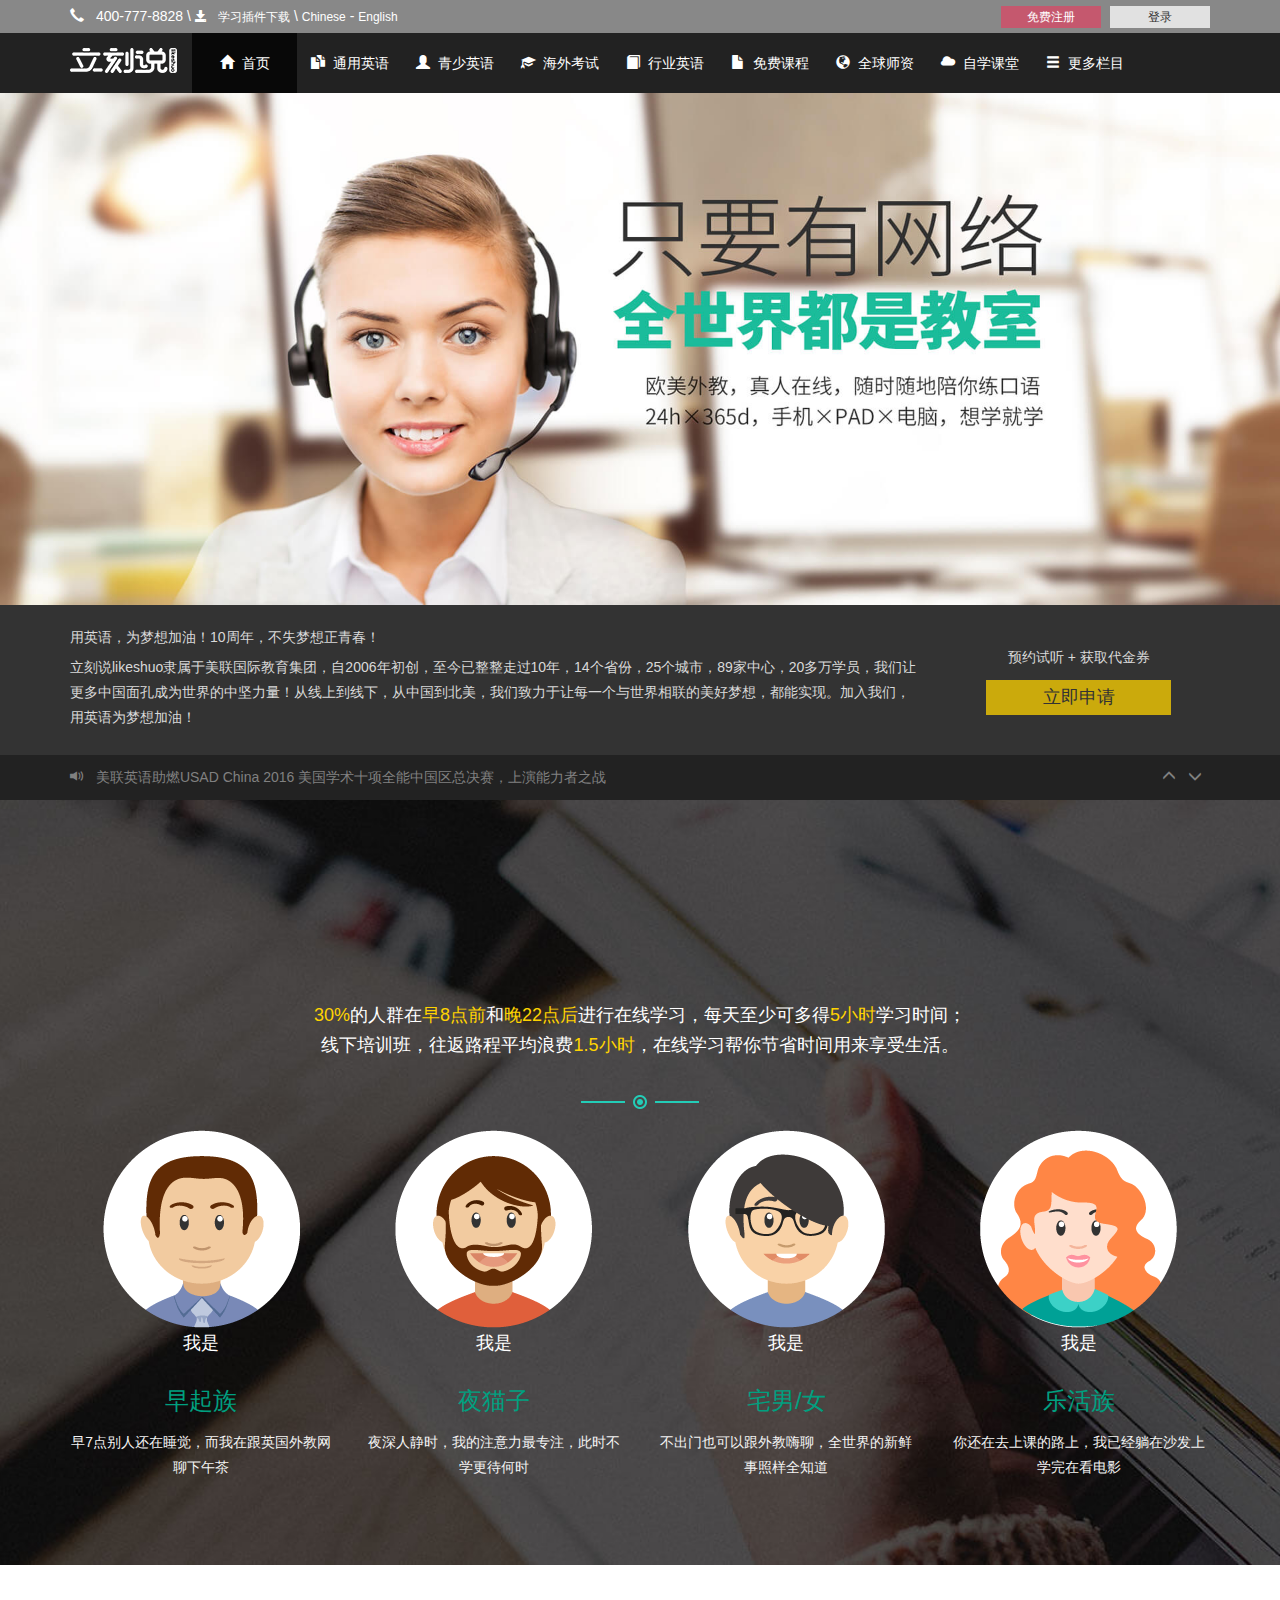
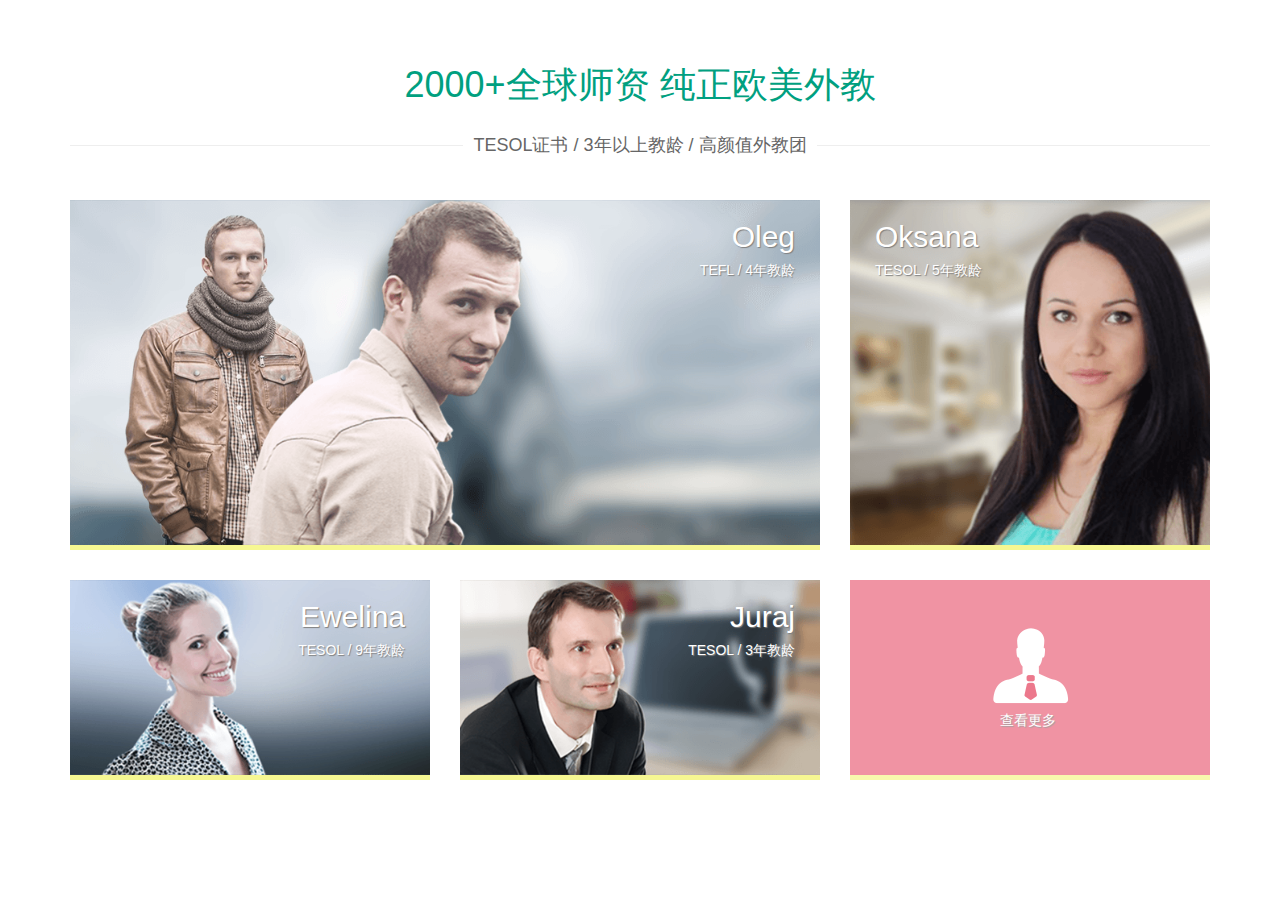
<file: index.html>
<!DOCTYPE html><html lang=en><head><meta charset=UTF-8><title>Title</title><meta name=viewport content="width=device-width, user-scalable=no, initial-scale=1.0, maximum-scale=1.0, minimum-scale=1.0"><link rel=stylesheet href=css/bootstrap.css><link rel=stylesheet href=css/styles.css></head><body><section id=shared_layout_toper class=clearfix><div class=container><div class=row><div class="col-sm-7 hidden-xs"><span class="glyphicon glyphicon-earphone"></span> 400-777-8828 \ <a role=button class=text-white><span class="glyphicon glyphicon-save"></span> 学习插件下载</a> \ <a role=button data-lang=101 class=text-white>Chinese</a> - <a role=button data-lang=102 class=text-white>English</a></div><div class="col-sm-5 pull-right text-right"><a role=button class=signup>免费注册</a> <a role=button class=signin>登录</a></div></div><div class=clearfix></div></div></section><nav class="navbar navbar-inverse"><div class=container><div class=navbar-header><button type=button class="navbar-toggle collapsed" data-toggle=collapse data-target=#navbar aria-expanded=false aria-controls=navbar><span class=sr-only>Toggle navigation</span> <span class=icon-bar></span> <span class=icon-bar></span> <span class=icon-bar></span></button> <a class=navbar-brand href=#><img src=img/logo_01.png></a></div><div id=navbar class="collapse navbar-collapse"><ul class="nav navbar-nav"><li class=active><a href=#><span class="glyphicon glyphicon-home"></span>首页</a></li><li><a href=#about><span class="glyphicon glyphicon-duplicate"></span>通用英语</a></li><li><a href=#contact><span class="glyphicon glyphicon-user"></span>青少英语</a></li><li class=no><a href=#contact><span class="glyphicon glyphicon-education"></span>海外考试</a></li><li class=no><a href=#contact><span class="glyphicon glyphicon-book"></span>行业英语</a></li><li class=no><a href=#contact><span class="glyphicon glyphicon-file"></span>免费课程</a></li><li class=not><a href=#contact><span class="glyphicon glyphicon-globe"></span>全球师资</a></li><li class=not><a href=#contact><span class="glyphicon glyphicon-cloud"></span>自学课堂</a></li><li class=not><a href=#contact><span class="glyphicon glyphicon-menu-hamburger"></span>更多栏目</a></li></ul></div></div></nav><div class=banner><a><img src=img/a022cc20-df80-42ec-9da8-f1a36ca9d940.jpg class=img-responsive></a></div><section class=clearfix id=shared_block_notice><div class=container><div class=row><div class="col-lg-9 col-md-9 hidden-xs"><h5>用英语，为梦想加油！10周年，不失梦想正青春！</h5><p>立刻说likeshuo隶属于美联国际教育集团，自2006年初创，至今已整整走过10年，14个省份，25个城市，89家中心，20多万学员，我们让更多中国面孔成为世界的中坚力量！从线上到线下，从中国到北美，我们致力于让每一个与世界相联的美好梦想，都能实现。加入我们，用英语为梦想加油！</p></div><div class="col-lg-3 col-md-3 text-center"><br class=hidd-xs><div>预约试听 + 获取代金券</div><a role=button href=#>立即申请</a></div></div></div></section><div class=clearfix id=shared_block_news><div class=container><div class=row><div class="col-xs-9 news-list"><ul class="list-unstyled no-padding no-margin" style="margin-top: 0px;"><li class=intercept><a class=news role=button target=_blank><i class="fa glyphicon glyphicon-volume-up"></i>&nbsp;美联英语助燃USAD China 2016 美国学术十项全能中国区总决赛，上演能力者之战</a></li></ul></div><div class="col-xs-3 text-nowrap text-right"><a id=shared_news_up role=button style="cursor: pointer;"><i class="fa glyphicon glyphicon-menu-up"></i></a> <a id=shared_news_down role=button style="cursor: pointer;"><i class="fa glyphicon glyphicon-menu-down"></i></a></div></div></div></div><div class="text-center clearfix" id=home_studytime><div class=ptitle style="background-image: url('img/bg.jpg')"><div class=container><h4><span>30%</span>的人群在<span>早8点前</span>和<span>晚22点后</span>进行在线学习，每天至少可多得<span>5小时</span>学习时间； 线下培训班，往返路程平均浪费<span>1.5小时</span>，在线学习帮你节省时间用来享受生活。</h4><img src=img/block-split.png><br><br><div class=row><div class="col-md-3 col-sm-6"><img class=img-responsive src=img/zqz.png><h4>我是</h4><h3>早起族</h3><div>早7点别人还在睡觉，而我在跟英国外教网聊下午茶</div></div><div class="col-md-3 col-sm-6"><img class=img-responsive src=img/ymz.png><h4>我是</h4><h3>夜猫子</h3><div>夜深人静时，我的注意力最专注，此时不学更待何时</div></div><div class="col-md-3 col-sm-6"><img class=img-responsive src=img/znzn.png><h4>我是</h4><h3>宅男/女</h3><div>不出门也可以跟外教嗨聊，全世界的新鲜事照样全知道</div></div><div class="col-md-3 col-sm-6"><img class=img-responsive src=img/lhz.png><h4>我是</h4><h3>乐活族</h3><div>你还在去上课的路上，我已经躺在沙发上学完在看电影</div></div></div></div></div></div><div class=clearfix id=home_teacher><div class=container><h2 class=btitle>2000+全球师资 纯正欧美外教</h2><h4 class=subtitle><span>TESOL证书 / 3年以上教龄 / 高颜值外教团</span></h4><br><div class=row><div class="col-md-8 col-sm-6"><div class="titem lksvideo" style="min-height: 350px;background-image:url(img/oleg.png)"><div class="tname text-right"><h2>Oleg</h2><h5>TEFL / 4年教龄</h5></div></div></div><div class="col-md-4 col-sm-6"><div class="titem lksvideo" style="min-height: 350px;background-image:url(img/oksana.png)"><div class="tname text-left"><h2>Oksana</h2><h5>TESOL / 5年教龄</h5></div></div></div></div><div class=row><div class=col-sm-4><div class="titem lksvideo" style="min-height: 200px;background-image:url(img/ewelina.png)"><div class="tname text-right"><h2>Ewelina</h2><h5>TESOL / 9年教龄</h5></div></div></div><div class=col-sm-4><div class="titem lksvideo" style="min-height: 200px;background-image:url(img/juraj.png)"><div class="tname text-right"><h2>Juraj</h2><h5>TESOL / 3年教龄</h5></div></div></div><div class=col-sm-4><a class="tmore text-center" href=#><img src=img/tmore.png><div>查看更多&nbsp; <i class="fa fa-arrow-circle-text-right"></i></div></a></div></div></div></div><script src=js/jquery-3.2.0.js></script><script src=js/bootstrap.min.js></script></body></html>
</file>
